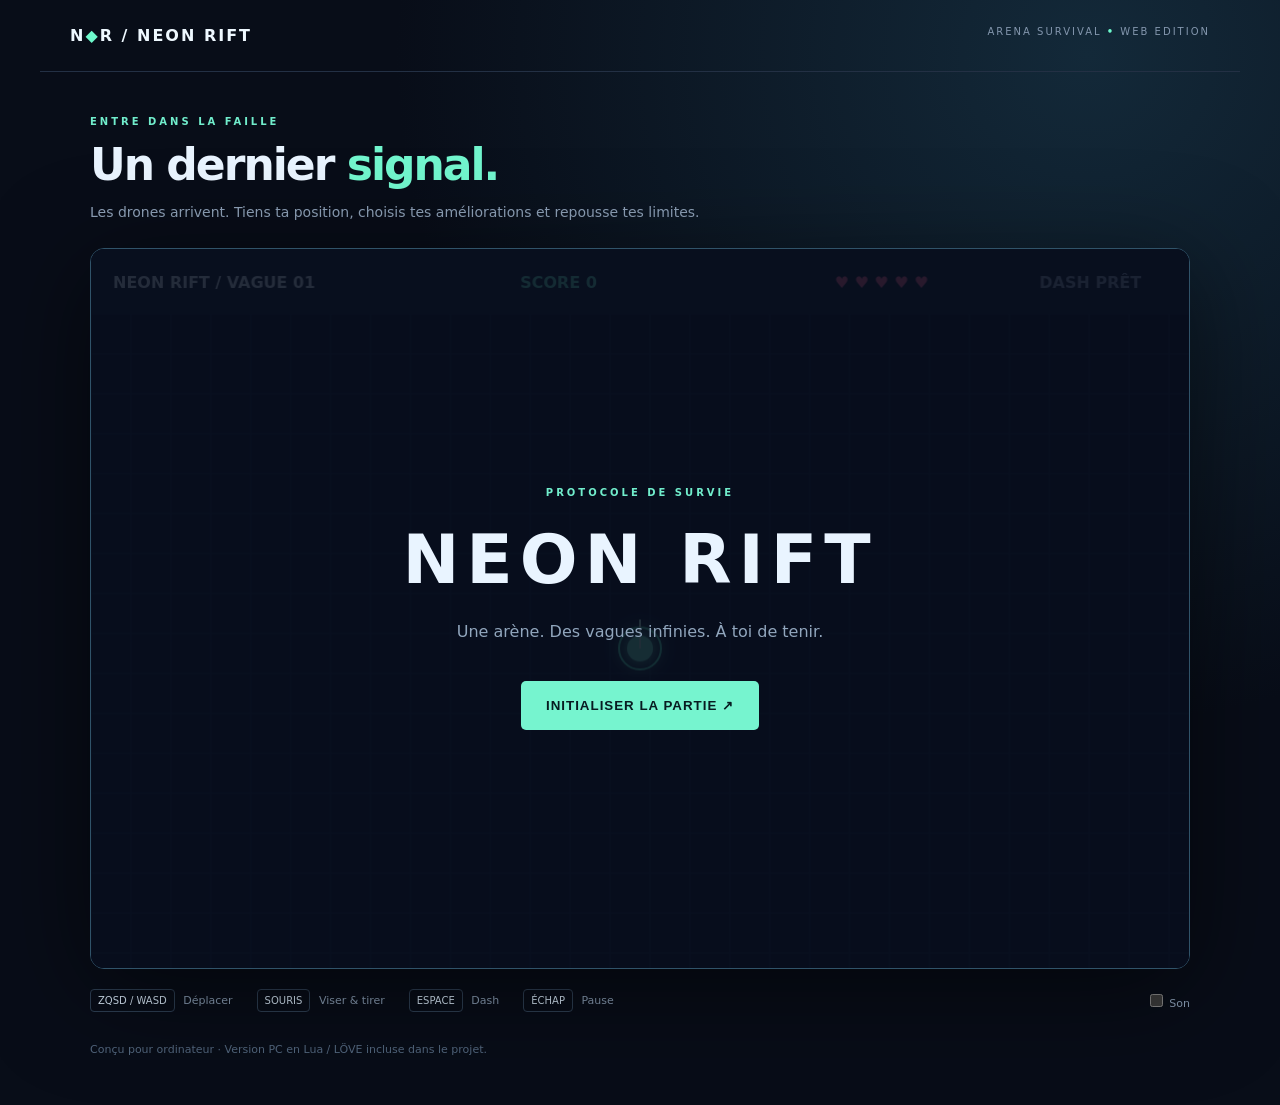
<file: web/index.html>
<!doctype html><html lang="fr"><head><meta charset="utf-8"><meta name="viewport" content="width=device-width,initial-scale=1"><title>Neon Rift</title><link rel="stylesheet" href="style.css"></head><body><header><a href="index.html">N<span>◆</span>R / NEON RIFT</a><small>ARENA SURVIVAL <b>•</b> WEB EDITION</small></header><main><div class="intro"><span class="tag">ENTRE DANS LA FAILLE</span><h1>Un dernier <em>signal.</em></h1><p>Les drones arrivent. Tiens ta position, choisis tes améliorations et repousse tes limites.</p></div><section class="arena"><canvas id="game" width="1100" height="720" aria-label="Neon Rift, jeu de survie en arène" tabindex="0"></canvas><div id="overlay"><span class="tag" id="eyebrow">PROTOCOLE DE SURVIE</span><h2 id="title">NEON RIFT</h2><p id="message">Une arène. Des vagues infinies. À toi de tenir.</p><div id="choices"></div><button id="start">INITIALISER LA PARTIE ↗</button></div></section><footer><span><kbd>ZQSD / WASD</kbd> Déplacer</span><span><kbd>SOURIS</kbd> Viser & tirer</span><span><kbd>ESPACE</kbd> Dash</span><span><kbd>ÉCHAP</kbd> Pause</span><label><input type="checkbox" id="sound"> Son</label></footer><p class="note">Conçu pour ordinateur · Version PC en Lua / LÖVE incluse dans le projet.</p></main><script src="rules.js"></script><script src="game.js"></script></body></html>
</file>
<file: web/style.css>
:root{color-scheme:dark;font-family:Inter,system-ui,sans-serif;background:#080d18;color:#e9f4ff}*{box-sizing:border-box}body{margin:0;background:radial-gradient(ellipse at 85% 5%,#132939 0,transparent 45%)}header{max-width:1200px;margin:auto;padding:26px 30px;display:flex;justify-content:space-between;border-bottom:1px solid #233044}a{color:#eef8ff;text-decoration:none;font-weight:800;letter-spacing:2px}a span,b{color:#6df9cc}small{font-size:10px;letter-spacing:2px;color:#8396ad}main{max-width:1160px;margin:auto;padding:38px 30px}.tag{font-size:10px;letter-spacing:3px;color:#71edcc;font-weight:700}h1{font-size:44px;letter-spacing:-2px;margin:10px 0}em{font-style:normal;color:#72f6ce}.intro p{color:#8fa2b9;font-size:14px;margin-bottom:28px}.arena{position:relative;border:1px solid #305369;border-radius:14px;overflow:hidden;box-shadow:0 20px 100px #0008;background:#080e1e}canvas{display:block;width:100%;height:auto;outline:none}#overlay{position:absolute;inset:0;display:flex;align-items:center;justify-content:center;flex-direction:column;background:#070d1cdd;text-align:center;padding:20px}h2{font-size:clamp(25px,6vw,68px);letter-spacing:7px;margin:22px 0 4px}#message{color:#91a6bd;max-width:85%;line-height:1.6}button{background:#76f4cf;color:#071b21;border:0;padding:17px 25px;border-radius:5px;font-weight:800;letter-spacing:1px;cursor:pointer;margin-top:20px}button:hover{background:#b3ffe9;transform:translateY(-2px)}#choices{display:flex;gap:12px}#choices button{max-width:210px;background:#152a3e;color:#e8f5ff;border:1px solid #37667a;line-height:1.6}footer{display:flex;gap:24px;flex-wrap:wrap;align-items:center;color:#8b9eb5;font-size:11px;padding:22px 0}kbd{font:10px system-ui;padding:5px 7px;border:1px solid #2d3e52;border-radius:4px;color:#d8e8f7;margin-right:5px}.note{color:#52667d;font-size:11px}label{margin-left:auto}@media(max-width:650px){header small{display:none}main{padding:25px 12px}h1{font-size:35px}footer{gap:15px}#choices{gap:5px}#choices button{padding:8px;font-size:10px}#message{font-size:12px}button{padding:10px}}
</file>
